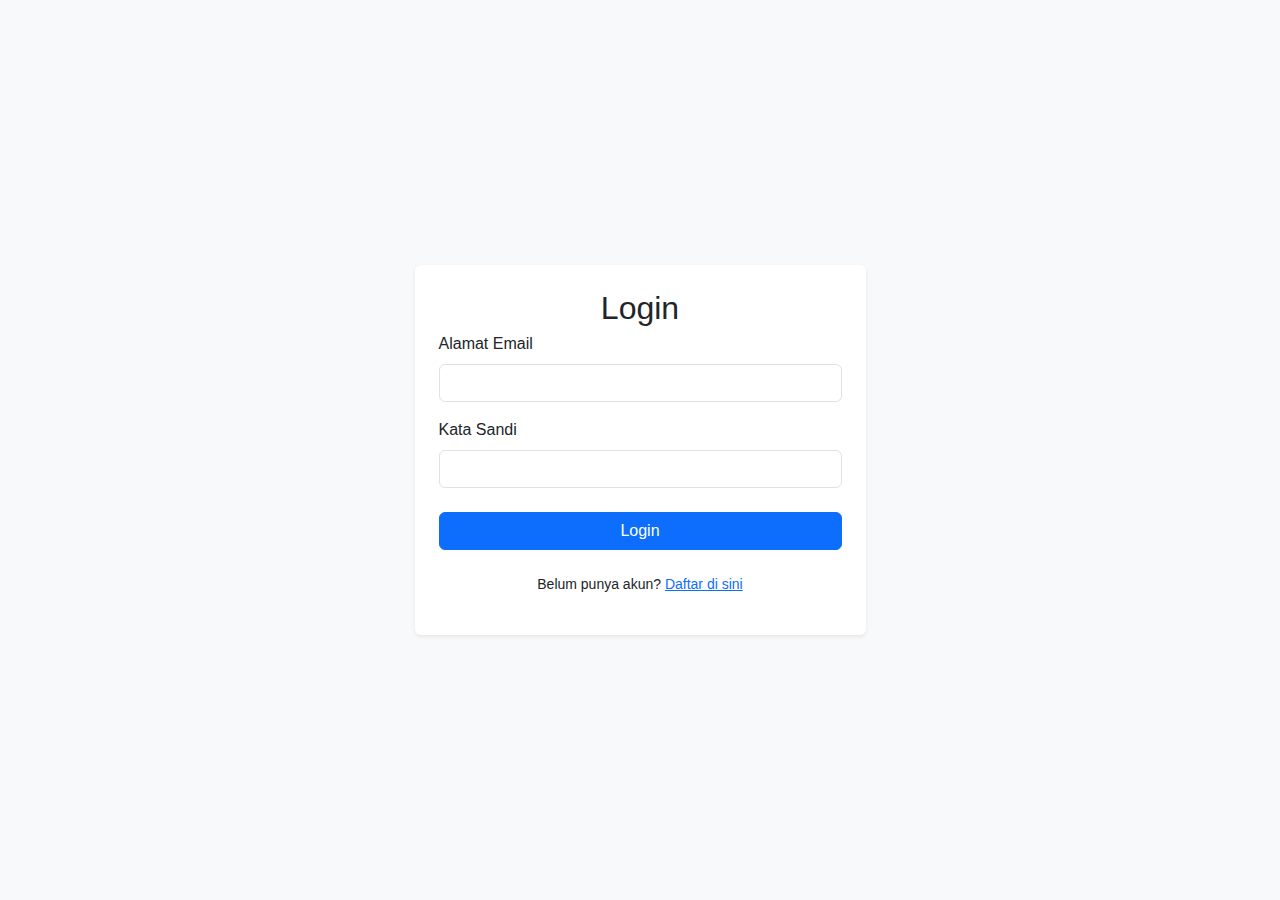
<file: index.html>
<!DOCTYPE html>
<html>
<head>
  <meta charset="utf-8">
  <title>Redirecting...</title>
  <meta http-equiv="refresh" content="0; url=login.html">
</head>
<body>
  <p>Jika Anda tidak dialihkan secara otomatis, silakan <a href="login.html">klik di sini</a>.</p>
</body>
</html>
</file>
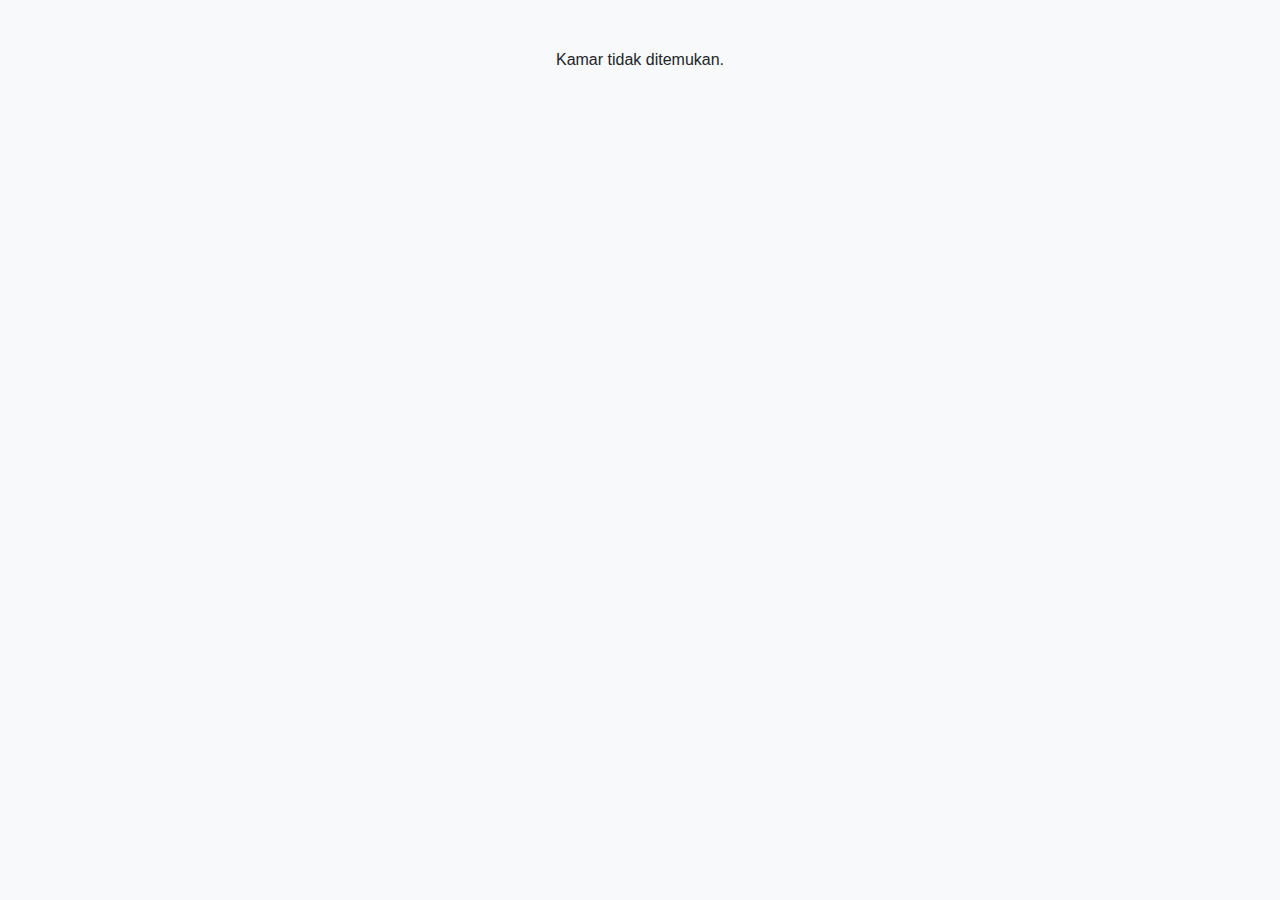
<file: detail-kamar.html>
<!DOCTYPE html>
<html lang="en">
<head>
    <meta charset="UTF-8">
    <meta name="viewport" content="width=device-width, initial-scale=1.0">
    <title>Judul Halaman - Roomi</title>

    <link rel="stylesheet" href="bootstrap-5.3.8-dist/css/bootstrap.min.css">

    <link rel="stylesheet" href="https://cdn.jsdelivr.net/npm/bootstrap-icons@1.11.1/font/bootstrap-icons.css">

    <link rel="stylesheet" href="style.css">
</head>
<body class="bg-light">
    <main class="container my-5">
        <div id="room-detail-content" class="row">
            <div class="col text-center">
                <p>Memuat data kamar...</p>
            </div>
        </div>
    </main>

    <script src="data.js"></script>
    <script>
        window.onload = function() {
            const content = document.getElementById('room-detail-content');
            
            // 1. Ambil 'id' dari URL
            const urlParams = new URLSearchParams(window.location.search);
            const roomId = parseInt(urlParams.get('id')); // Ubah jadi angka

            // 2. Cari data kamar yang cocok di database palsu kita
            const room = roomData.find(r => r.id === roomId);

            if (room) {
                // 3. Jika kamar ditemukan, tampilkan detailnya
                let facilitiesHTML = '';
                room.facilities.forEach(f => {
                    facilitiesHTML += `<li class="list-group-item"><i class="bi bi-check-circle-fill text-success"></i> ${f}</li>`;
                });

                content.innerHTML = `
                    <div class="col-lg-7">
                        <img src="${room.image}" class="img-fluid rounded shadow-sm w-100" alt="${room.title}">
                    </div>
                    <div class="col-lg-5">
                        <h2>${room.title}</h2>
                        <p class="text-muted">Disewakan oleh: ${room.owner}</p>
                        <h3 class="my-3">$${room.price} <span class="fs-6 fw-normal text-muted">/ bulan</span></h3>
                        <p>${room.description}</p>
                        
                        <h5 class="mt-4">Fasilitas</h5>
                        <ul class="list-group list-group-flush">${facilitiesHTML}</ul>

                        <div class="d-grid gap-2 mt-4">
                            <button onclick="bookRoom(${room.id})" class="btn btn-primary btn-lg">Pesan Sekarang</button>
                            <a href="test.html" class="btn btn-outline-secondary">Kembali ke Daftar</a>
                        </div>
                    </div>
                `;
            } else {
                content.innerHTML = '<p class="text-center">Kamar tidak ditemukan.</p>';
            }
        };

        function bookRoom(roomId) {
            if (!localStorage.getItem('activeUser')) {
                alert('Anda harus login terlebih dahulu untuk memesan!');
                window.location.href = 'login.html';
                return;
            }

            let bookingHistory = JSON.parse(localStorage.getItem('bookingHistory')) || [];
            
            const newBooking = {
                roomId: roomId,
                bookingDate: new Date().toLocaleDateString('id-ID') // Format tanggal Indonesia
            };

            bookingHistory.push(newBooking);
            localStorage.setItem('bookingHistory', JSON.stringify(bookingHistory));
            alert('Pemesanan berhasil! Cek riwayat pemesanan Anda.');
            window.location.href = 'riwayat.html';
        }
    </script>
</body>
</html>
</file>
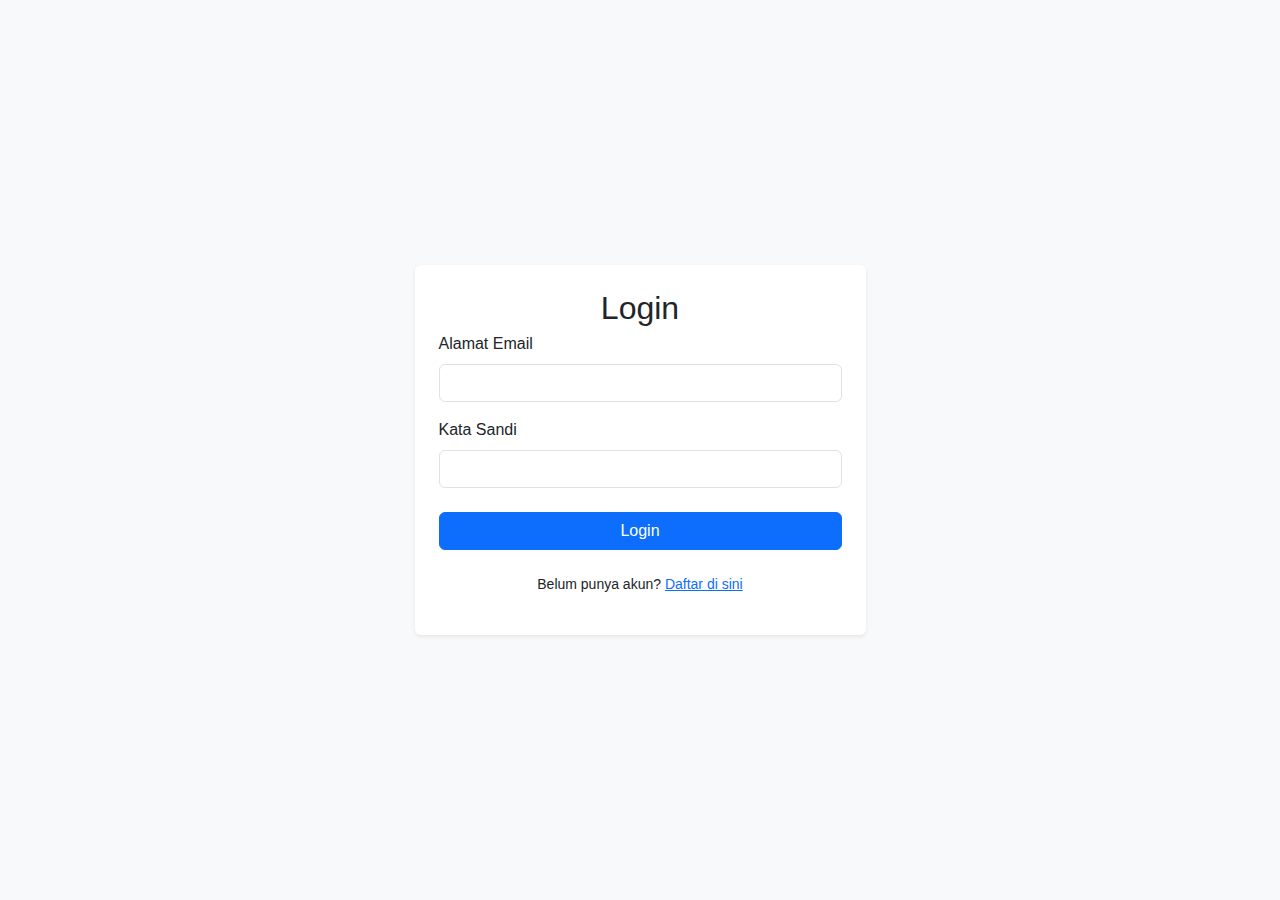
<file: login.html>
<!DOCTYPE html>
<html lang="en">
<head>
    <meta charset="UTF-8">
    <meta name="viewport" content="width=device-width, initial-scale=1.0">
    <title>Judul Halaman - Roomi</title>

    <link rel="stylesheet" href="bootstrap-5.3.8-dist/css/bootstrap.min.css">

    <link rel="stylesheet" href="https://cdn.jsdelivr.net/npm/bootstrap-icons@1.11.1/font/bootstrap-icons.css">

    <link rel="stylesheet" href="style.css">
</head>
<body class="bg-light">
    <div class="container">
        <div class="row justify-content-center align-items-center" style="min-height: 100vh;">
            <div class="col-md-6 col-lg-5">
                <div class="card shadow-sm border-0">
                    <div class="card-body p-4">
                        <h2 class="text-center mb-1">Login</h2>
                        <form id="loginForm">
                            <div class="mb-3">
                                <label for="email" class="form-label">Alamat Email</label>
                                <input type="email" class="form-control" id="email" required>
                            </div>
                            <div class="mb-3">
                                <label for="password" class="form-label">Kata Sandi</label>
                                <input type="password" class="form-control" id="password" required>
                            </div>
                            <div class="d-grid mt-4">
                                <button type="submit" class="btn btn-primary">Login</button>
                            </div>
                        </form>
                         <p class="text-center mt-4 small">Belum punya akun? <a href="registrasi.html">Daftar di sini</a></p>
                    </div>
                </div>
            </div>
        </div>
    </div>

    <script>
        document.getElementById('loginForm').addEventListener('submit', function(event) {
            event.preventDefault();
            const email = document.getElementById('email').value;
            const password = document.getElementById('password').value;

            // Ambil semua data pengguna dari Local Storage
            const users = JSON.parse(localStorage.getItem('users')) || [];

            // Cari pengguna dengan email dan password yang cocok
            const foundUser = users.find(user => user.email === email && user.password === password);

            if (foundUser) {
                // JIKA PENGGUNA DITEMUKAN
                localStorage.setItem('activeUser', JSON.stringify(foundUser));
                alert('Login berhasil!');
                window.location.href = 'profil.html'; // Arahkan ke halaman profil
            } else {
                // JIKA PENGGUNA TIDAK DITEMUKAN
                alert('Email atau kata sandi salah!');
            }
        });
    </script>
</body>
</html>
</file>
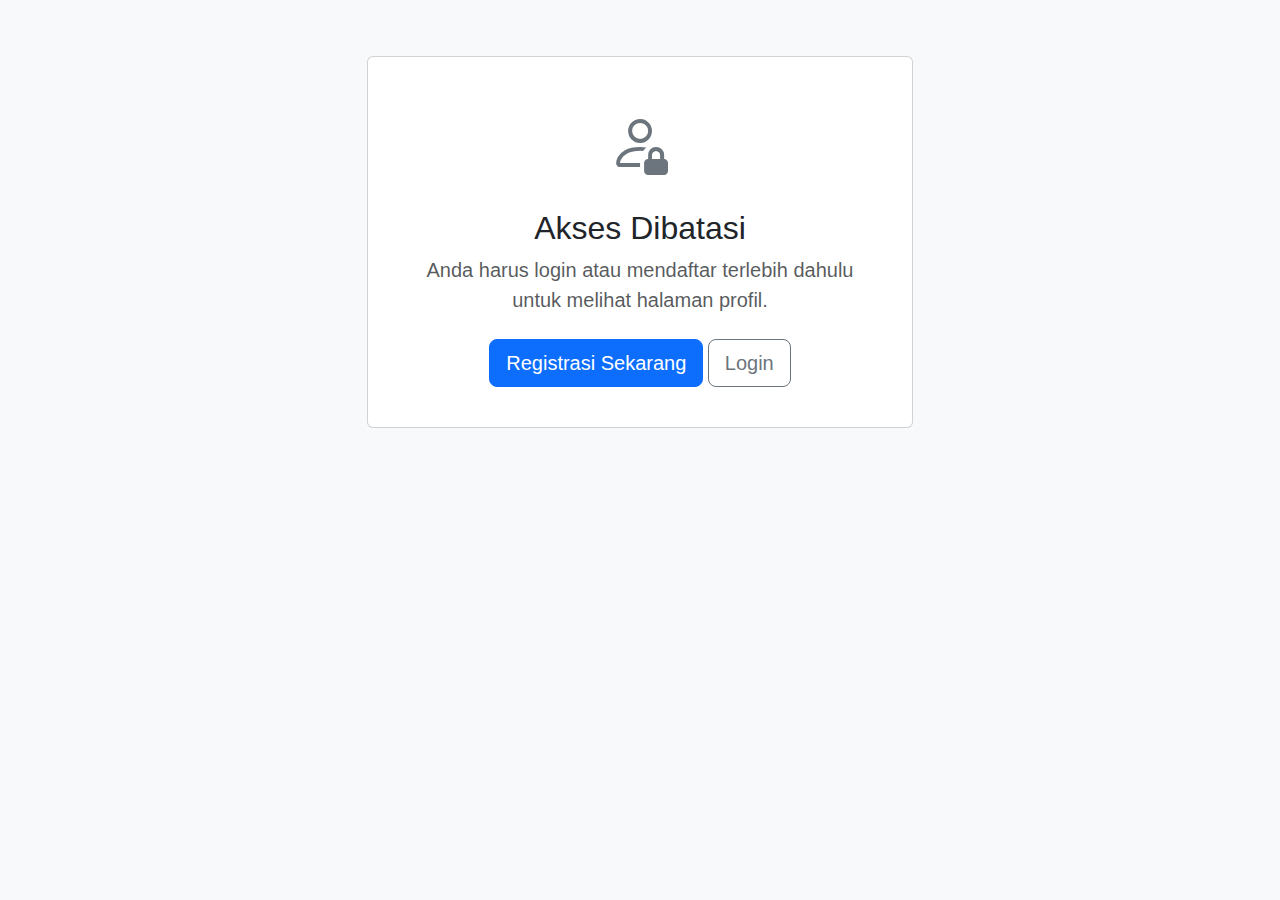
<file: profil.html>
<!DOCTYPE html>
<html lang="en">
<head>
    <meta charset="UTF-8">
    <meta name="viewport" content="width=device-width, initial-scale=1.0">
    <title>Judul Halaman - Roomi</title>

    <link rel="stylesheet" href="bootstrap-5.3.8-dist/css/bootstrap.min.css">

    <link rel="stylesheet" href="https://cdn.jsdelivr.net/npm/bootstrap-icons@1.11.1/font/bootstrap-icons.css">

    <link rel="stylesheet" href="style.css">
</head>
<body class="bg-light">

    <header class="container py-3">
        </header>

    <div class="container mt-4">

        <div id="profile-view" style="display: none;">
            <div class="row justify-content-center">
                <div class="col-md-8">
                    <div class="card text-center">
                        <div class="card-header fs-4">
                            Profil Saya
                        </div>
                        <div class="card-body">
                            <div id="profile-initial" class="bg-primary text-white rounded-circle mx-auto d-flex align-items-center justify-content-center" style="width: 100px; height: 100px; font-size: 2.5rem;">
                                </div>
                            <h3 id="profile-name" class="card-title mt-3">Nama Pengguna</h3>
                            <p id="profile-email" class="card-text text-muted">email@pengguna.com</p>
                            <a href="#" class="btn btn-primary"><i class="bi bi-pencil-square"></i> Edit Profil</a>
                            <a href="test.html" class="btn btn-secondary"><i class="bi bi-house-door"></i> Kembali ke Beranda</a>
                        </div>
                    </div>
                </div>
            </div>
        </div>

        <div id="register-prompt-view" class="text-center" style="display: none;">
             <div class="row justify-content-center">
                <div class="col-md-6">
                    <div class="card p-4">
                        <div class="card-body">
                            <i class="bi bi-person-lock" style="font-size: 4rem; color: #6c757d;"></i>
                            <h2 class="mt-3">Akses Dibatasi</h2>
                            <p class="lead text-muted">Anda harus login atau mendaftar terlebih dahulu untuk melihat halaman profil.</p>
                            <a href="registrasi.html" class="btn btn-primary btn-lg mt-2">Registrasi Sekarang</a>
                            <a href="login.html" class="btn btn-outline-secondary btn-lg mt-2">Login</a>
                        </div>
                    </div>
                </div>
            </div>
        </div>
    </div>

    <script>
        window.onload = function() {
            const profileView = document.getElementById('profile-view');
            const registerPromptView = document.getElementById('register-prompt-view');
            
            // Cek apakah ada pengguna yang aktif di Local Storage
            const activeUserJSON = localStorage.getItem('activeUser');

            if (activeUserJSON) {
                // JIKA ADA PENGGUNA AKTIF (SUDAH LOGIN)
                profileView.style.display = 'block'; // Tampilkan blok profil
                
                const activeUser = JSON.parse(activeUserJSON);

                // Isi data profil dengan data dari Local Storage
                document.getElementById('profile-initial').textContent = activeUser.nama.charAt(0).toUpperCase();
                document.getElementById('profile-name').textContent = activeUser.nama;
                document.getElementById('profile-email').textContent = activeUser.email;

            } else {
                // JIKA TIDAK ADA PENGGUNA AKTIF
                registerPromptView.style.display = 'block'; // Tampilkan blok ajakan registrasi
            }
        };
    </script>
</body>
</html>
</file>
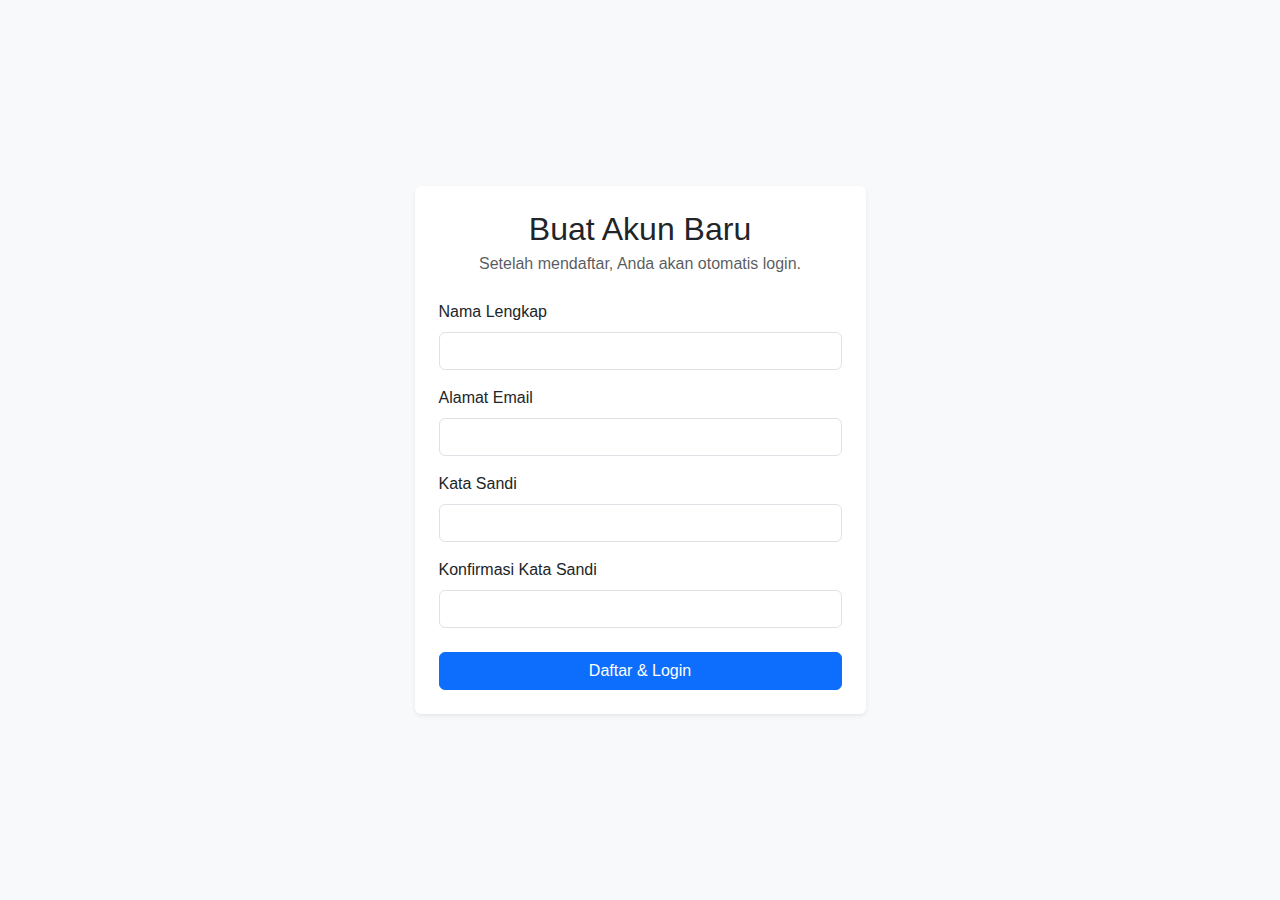
<file: registrasi.html>
<!DOCTYPE html>
<html lang="en">
<head>
    <meta charset="UTF-8">
    <meta name="viewport" content="width=device-width, initial-scale=1.0">
    <title>Judul Halaman - Roomi</title>

    <link rel="stylesheet" href="bootstrap-5.3.8-dist/css/bootstrap.min.css">

    <link rel="stylesheet" href="https://cdn.jsdelivr.net/npm/bootstrap-icons@1.11.1/font/bootstrap-icons.css">

    <link rel="stylesheet" href="style.css">
</head>
<body class="bg-light">

    <div class="container">
        <div class="row justify-content-center align-items-center" style="min-height: 100vh;">
            <div class="col-md-6 col-lg-5">
                <div class="card shadow-sm border-0">
                    <div class="card-body p-4">
                        <h2 class="text-center mb-1">Buat Akun Baru</h2>
                        <p class="text-center text-muted mb-4">Setelah mendaftar, Anda akan otomatis login.</p>
                        
                        <form id="registrationForm">
                            <div class="mb-3">
                                <label for="namaLengkap" class="form-label">Nama Lengkap</label>
                                <input type="text" class="form-control" id="namaLengkap" required>
                            </div>
                            <div class="mb-3">
                                <label for="email" class="form-label">Alamat Email</label>
                                <input type="email" class="form-control" id="email" required>
                            </div>
                            <div class="mb-3">
                                <label for="password" class="form-label">Kata Sandi</label>
                                <input type="password" class="form-control" id="password" required>
                            </div>
                            <div class="mb-3">
                                <label for="konfirmasiPassword" class="form-label">Konfirmasi Kata Sandi</label>
                                <input type="password" class="form-control" id="konfirmasiPassword" required>
                            </div>
                            <div class="d-grid mt-4">
                                <button type="submit" class="btn btn-primary">Daftar & Login</button>
                            </div>
                        </form>
                    </div>
                </div>
            </div>
        </div>
    </div>

    <script>
        document.getElementById('registrationForm').addEventListener('submit', function(event) {
            event.preventDefault();

            const nama = document.getElementById('namaLengkap').value;
            const email = document.getElementById('email').value;
            const password = document.getElementById('password').value;
            const konfirmasiPassword = document.getElementById('konfirmasiPassword').value;

            if (password !== konfirmasiPassword) {
                alert('Konfirmasi kata sandi tidak cocok!');
                return;
            }

            const newUser = {
                nama: nama,
                email: email,
                password: password 
            };

            // Simpan ke daftar semua pengguna
            let users = JSON.parse(localStorage.getItem('users')) || [];
            users.push(newUser);
            localStorage.setItem('users', JSON.stringify(users));

            // ## PERUBAHAN UTAMA ##
            // 1. Simpan pengguna yang baru mendaftar sebagai 'activeUser'
            localStorage.setItem('activeUser', JSON.stringify(newUser));

            alert('Registrasi berhasil! Anda sekarang login.');
            
            // 2. Arahkan ke halaman utama (test.html)
            window.location.href = 'test.html';
        });
    </script>
</body>
</html>
</file>
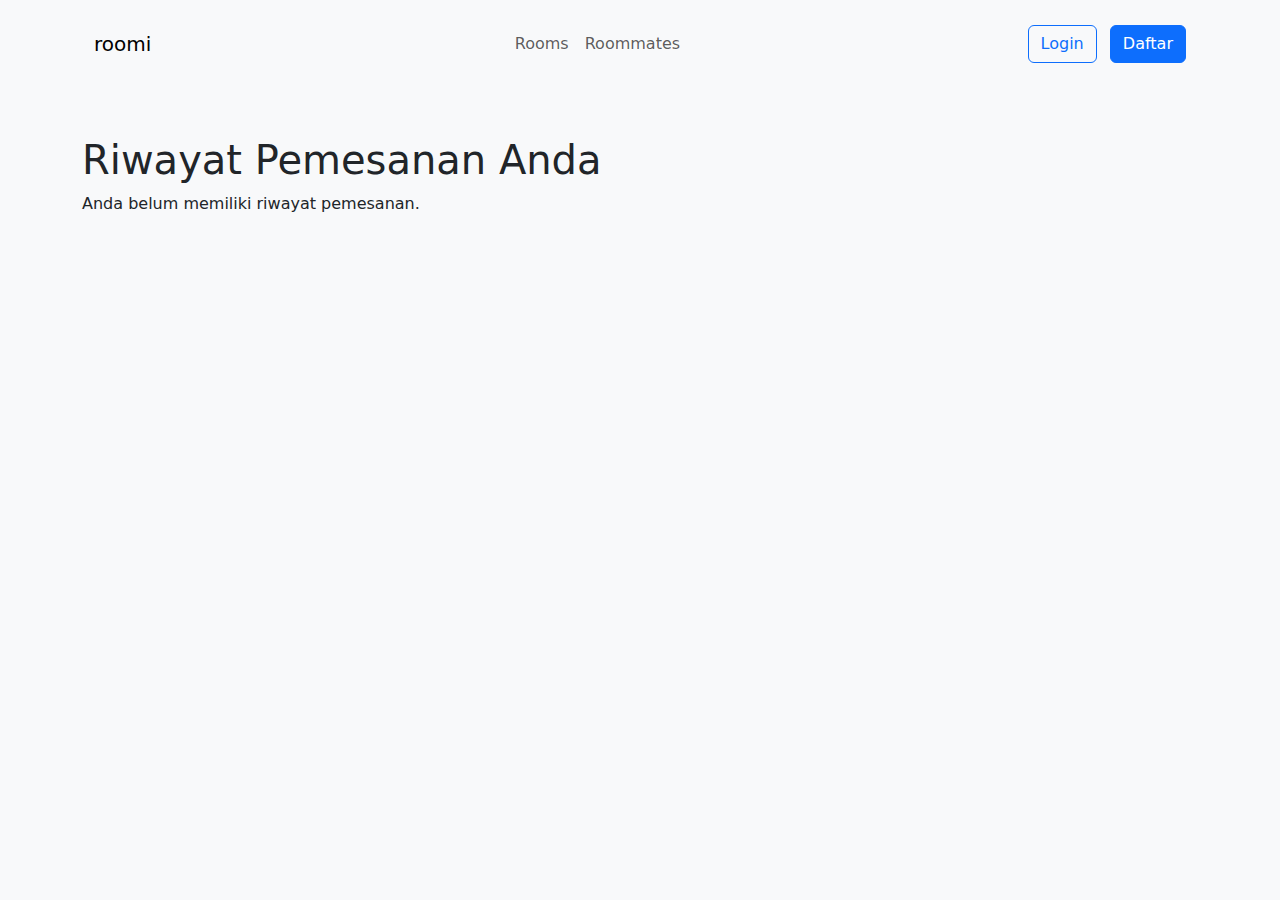
<file: riwayat.html>
<!DOCTYPE html>
<html lang="en">
<head>
    <meta charset="UTF-8">
    <title>Riwayat Pemesanan - Roomi</title>
    <link rel="stylesheet" href="bootstrap-5.3.8-dist/css/bootstrap.min.css">
</head>
<body class="bg-light">

    <header class="container py-3">
        <nav class="navbar navbar-expand-lg bg-body-tertiary">
            <div class="container-fluid">
                <a class="navbar-brand" href="test.html">roomi</a>
                <div class="collapse navbar-collapse" id="navbarNav">
                    <ul class="navbar-nav mx-auto">
                        <li class="nav-item"><a class="nav-link" href="test.html">Rooms</a></li>
                        <li class="nav-item"><a class="nav-link" href="roommates.html">Roommates</a></li>
                    </ul>
                    <div id="auth-section"></div>
                </div>
            </div>
        </nav>
    </header>

    <main class="container my-5">
        <h1>Riwayat Pemesanan Anda</h1>
        <div id="history-list">
            </div>
    </main>

    <script src="data.js"></script>
    <script src="bootstrap-5.3.8-dist/js/bootstrap.bundle.min.js"></script>
    <script>
        window.onload = function() {
            // Script untuk menampilkan tombol login/profil
            const authSection = document.getElementById('auth-section');
            const activeUserJSON = localStorage.getItem('activeUser');
            if (activeUserJSON) {
                const activeUser = JSON.parse(activeUserJSON);
                authSection.innerHTML = `
                    <div class="dropdown">
                        <a href="#" class="d-flex align-items-center text-dark text-decoration-none dropdown-toggle" data-bs-toggle="dropdown">
                            <strong>${activeUser.nama}</strong>
                        </a>
                        <ul class="dropdown-menu dropdown-menu-end shadow">
                            <li><a class="dropdown-item" href="profil.html">Profil Saya</a></li>
                            <li><a class="dropdown-item" href="tersimpan.html">Item Tersimpan</a></li>
                            <li><a class="dropdown-item" href="riwayat.html">Riwayat Pemesanan</a></li>
                            <li><hr class="dropdown-divider"></li>
                            <li><a class="dropdown-item" href="#" id="logout-button">Logout</a></li>
                        </ul>
                    </div>`;
                document.getElementById('logout-button').addEventListener('click', function(e) {
                    e.preventDefault();
                    localStorage.removeItem('activeUser');
                    window.location.reload();
                });
            } else {
                authSection.innerHTML = `<a href="login.html" class="btn btn-outline-primary me-2">Login</a> <a href="registrasi.html" class="btn btn-primary">Daftar</a>`;
            }

            // Script untuk menampilkan riwayat pemesanan
            const historyList = document.getElementById('history-list');
            const bookingHistory = JSON.parse(localStorage.getItem('bookingHistory')) || [];
            if (bookingHistory.length === 0) {
                historyList.innerHTML = '<p>Anda belum memiliki riwayat pemesanan.</p>';
                return;
            }
            let tableHTML = '<table class="table table-striped"><thead><tr><th>Nama Kamar</th><th>Tanggal Pesan</th><th>Aksi</th></tr></thead><tbody>';
            bookingHistory.forEach(booking => {
                const room = roomData.find(r => r.id === booking.roomId);
                if (room) {
                    tableHTML += `
                        <tr>
                            <td>${room.title}</td>
                            <td>${booking.bookingDate}</td>
                            <td><a href="detail-kamar.html?id=${room.id}" class="btn btn-sm btn-info">Lihat Lagi</a></td>
                        </tr>
                    `;
                }
            });
            tableHTML += '</tbody></table>';
            historyList.innerHTML = tableHTML;
        };
    </script>
</body>
</html>
</file>
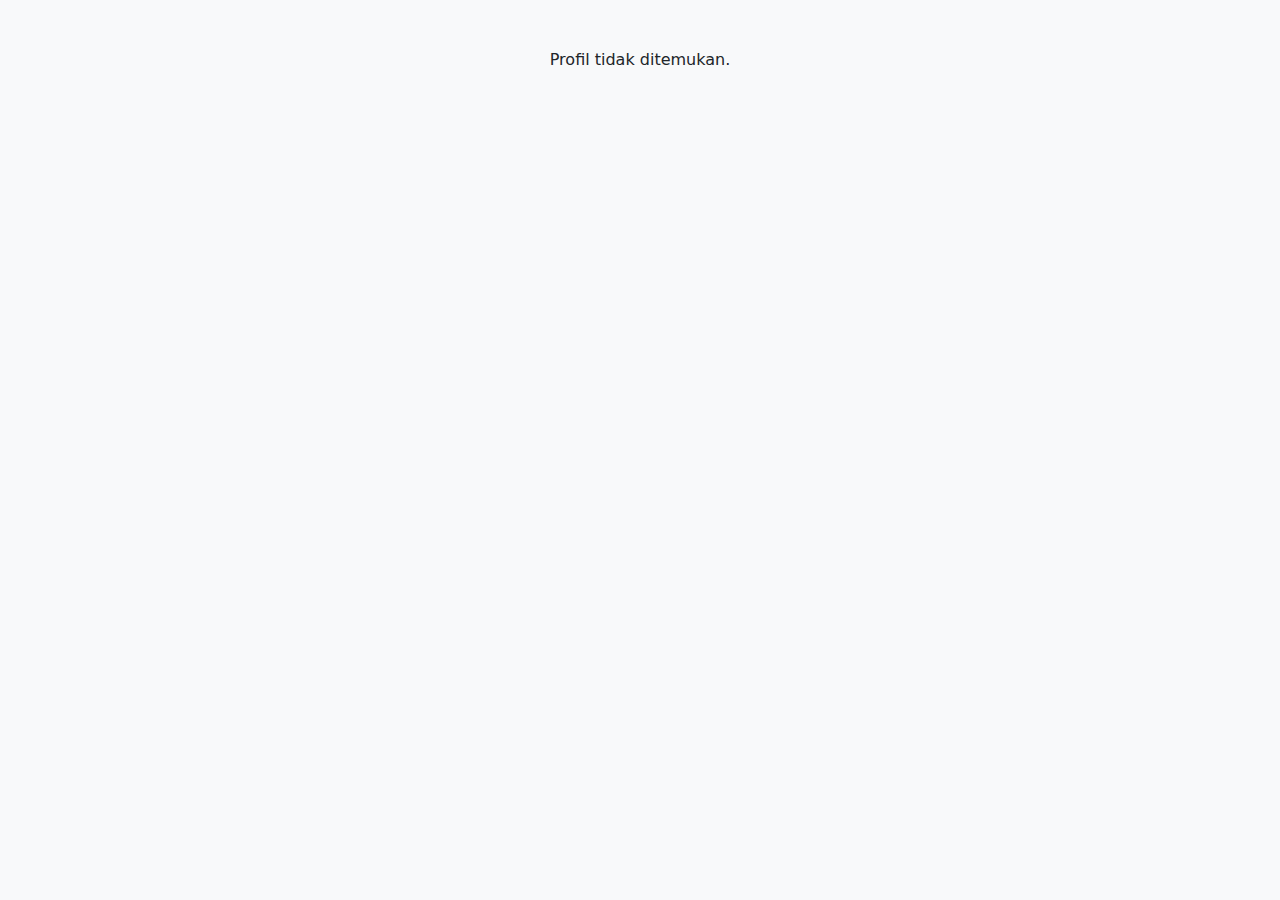
<file: roommate-detail.html>
<!DOCTYPE html>
<html lang="en">
<head>
    <meta charset="UTF-8">
    <title>Profil Teman Sekamar</title>
    <link rel="stylesheet" href="bootstrap-5.3.8-dist/css/bootstrap.min.css">
</head>
<body class="bg-light">
    <main class="container my-5">
        <div id="detail-content" class="row justify-content-center">
            </div>
    </main>

    <script src="data.js"></script>
    <script>
        window.onload = function() {
            const detailContent = document.getElementById('detail-content');
            const urlParams = new URLSearchParams(window.location.search);
            const personId = parseInt(urlParams.get('id'));

            const person = roommateData.find(p => p.id === personId);

            if (person) {
                detailContent.innerHTML = `
                    <div class="col-md-8">
                        <div class="card">
                            <div class="row g-0">
                                <div class="col-md-4">
                                    <img src="${person.image}" class="img-fluid rounded-start w-100" alt="${person.name}">
                                </div>
                                <div class="col-md-8">
                                    <div class="card-body">
                                        <h2 class="card-title">${person.name}, ${person.age}</h2>
                                        <h5 class="card-subtitle mb-2 text-muted">${person.occupation}</h5>
                                        <p class="card-text mt-3">${person.bio}</p>
                                        <a href="roommates.html" class="btn btn-secondary">Kembali ke Daftar</a>
                                    </div>
                                </div>
                            </div>
                        </div>
                    </div>
                `;
            } else {
                detailContent.innerHTML = '<p class="text-center">Profil tidak ditemukan.</p>';
            }
        };
    </script>
</body>
</html>
</file>
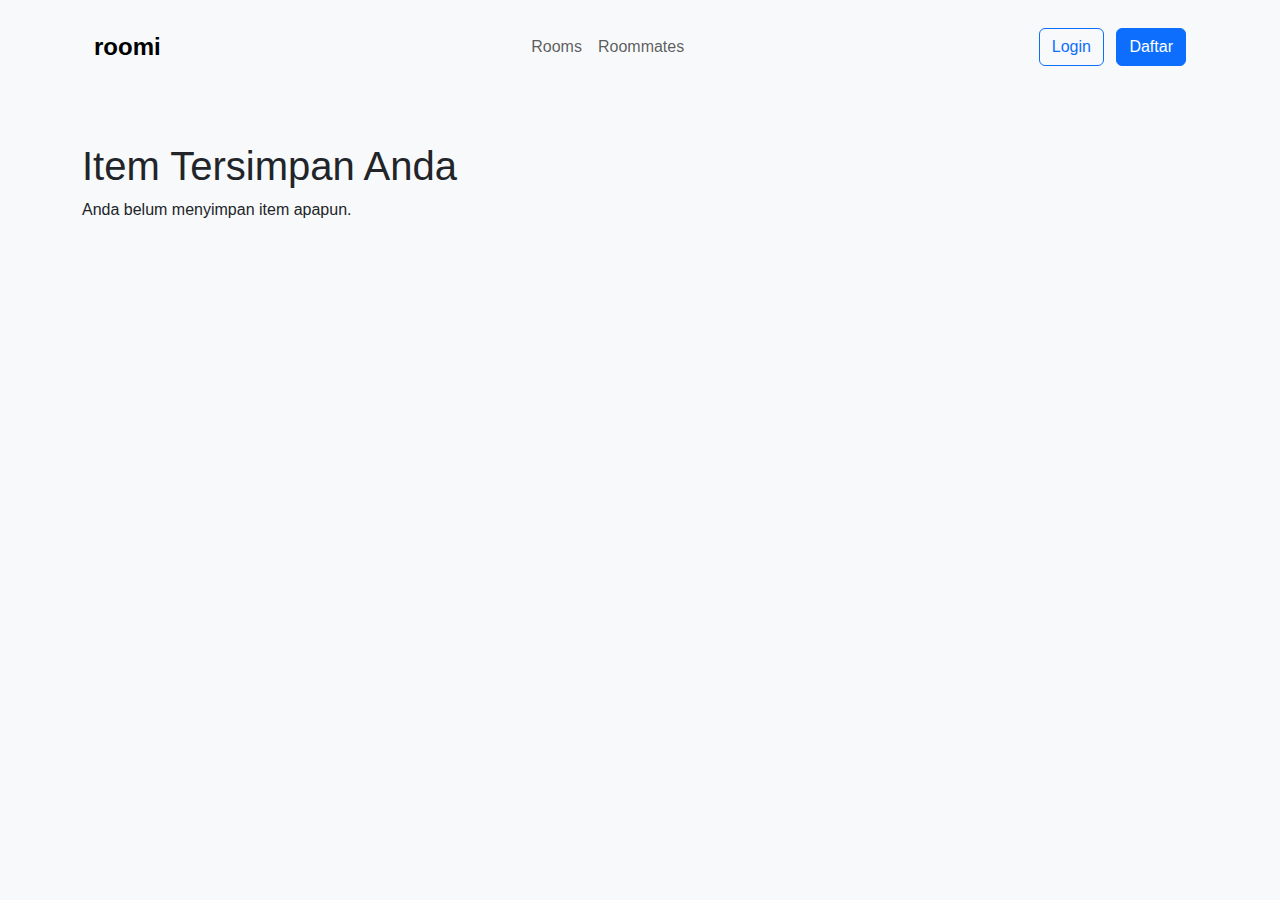
<file: tersimpan.html>
<!DOCTYPE html>
<html lang="en">
<head>
    <meta charset="UTF-8">
    <title>Item Tersimpan - Roomi</title>
    <link rel="stylesheet" href="bootstrap-5.3.8-dist/css/bootstrap.min.css">
    <link rel="stylesheet" href="style.css">
</head>
<body class="bg-light">

    <header class="container py-3">
        <nav class="navbar navbar-expand-lg bg-body-tertiary">
            <div class="container-fluid">
                <a class="navbar-brand" href="test.html">roomi</a>
                <div class="collapse navbar-collapse" id="navbarNav">
                    <ul class="navbar-nav mx-auto">
                        <li class="nav-item"><a class="nav-link" href="test.html">Rooms</a></li>
                        <li class="nav-item"><a class="nav-link" href="roommates.html">Roommates</a></li>
                    </ul>
                    <div id="auth-section"></div>
                </div>
            </div>
        </nav>
    </header>

    <main class="container my-5">
        <h1>Item Tersimpan Anda</h1>
        <div id="saved-list" class="row row-cols-1 row-cols-md-3 g-4">
             </div>
    </main>

    <script src="data.js"></script>
    <script src="bootstrap-5.3.8-dist/js/bootstrap.bundle.min.js"></script>
    <script>
        window.onload = function() {
            // Script untuk menampilkan tombol login/profil
            const authSection = document.getElementById('auth-section');
            const activeUserJSON = localStorage.getItem('activeUser');
            if (activeUserJSON) {
                const activeUser = JSON.parse(activeUserJSON);
                authSection.innerHTML = `
                    <div class="dropdown">
                        <a href="#" class="d-flex align-items-center text-dark text-decoration-none dropdown-toggle" data-bs-toggle="dropdown">
                            <strong>${activeUser.nama}</strong>
                        </a>
                        <ul class="dropdown-menu dropdown-menu-end shadow">
                            <li><a class="dropdown-item" href="profil.html">Profil Saya</a></li>
                            <li><a class="dropdown-item" href="tersimpan.html">Item Tersimpan</a></li>
                            <li><a class="dropdown-item" href="riwayat.html">Riwayat Pemesanan</a></li>
                            <li><hr class="dropdown-divider"></li>
                            <li><a class="dropdown-item" href="#" id="logout-button">Logout</a></li>
                        </ul>
                    </div>`;
                document.getElementById('logout-button').addEventListener('click', function(e) {
                    e.preventDefault();
                    localStorage.removeItem('activeUser');
                    window.location.reload();
                });
            } else {
                authSection.innerHTML = `<a href="login.html" class="btn btn-outline-primary me-2">Login</a> <a href="registrasi.html" class="btn btn-primary">Daftar</a>`;
            }

            // Script untuk menampilkan item yang disimpan
            const savedList = document.getElementById('saved-list');
            const savedItems = JSON.parse(localStorage.getItem('savedItems')) || [];
            if (savedItems.length === 0) {
                savedList.innerHTML = '<p>Anda belum menyimpan item apapun.</p>';
                return;
            }
            savedItems.forEach(roomId => {
                const room = roomData.find(r => r.id === roomId);
                if (room) {
                    savedList.innerHTML += `
                        <div class="col">
                            <div class="card h-100">
                                <img src="${room.image}" class="card-img-top" alt="${room.title}">
                                <div class="card-body">
                                    <h5 class="card-title">${room.title}</h5>
                                    <p class="card-text">$${room.price} / bulan</p>
                                    <a href="detail-kamar.html?id=${room.id}" class="btn btn-primary">Lihat Detail</a>
                                </div>
                            </div>
                        </div>`;
                }
            });
        };
    </script>
</body>
</html>
</file>
<file: style.css>
/* style.css */
body {
    font-family: -apple-system, BlinkMacSystemFont, "Segoe UI", Roboto, "Helvetica Neue", Arial, sans-serif;
    background-color: #f8f9fa;
}

.navbar-brand {
    font-weight: bold;
    font-size: 1.5rem;
}

.listing-card {
    border: none;
    border-radius: 15px;
    overflow: hidden;
    position: relative;
    color: white;
    box-shadow: 0 4px 12px rgba(0,0,0,0.1);
    transition: transform 0.2s ease-in-out;
}

.listing-card:hover {
    transform: translateY(-5px);
}

.listing-card .card-img {
    height: 300px;
    object-fit: cover;
    border-radius: 15px;
    filter: brightness(0.8);
}

.listing-card .card-img-overlay {
    padding: 1rem;
    background: linear-gradient(to top, rgba(0,0,0,0.7), transparent 40%);
    display: flex;
    flex-direction: column;
    justify-content: space-between;
}

.listing-card .user-info {
    display: flex;
    align-items: center;
}

.listing-card .user-info img {
    width: 40px;
    height: 40px;
    border-radius: 50%;
    margin-right: 10px;
}

.listing-card .price {
    font-size: 1.5rem;
    font-weight: bold;
}

.listing-card .bookmark-icon {
    position: absolute;
    top: 15px;
    right: 15px;
    font-size: 1.5rem;
    color: rgba(255, 255, 255, 0.8);
    text-shadow: 0 1px 3px rgba(0,0,0,0.4);
}
</file>
